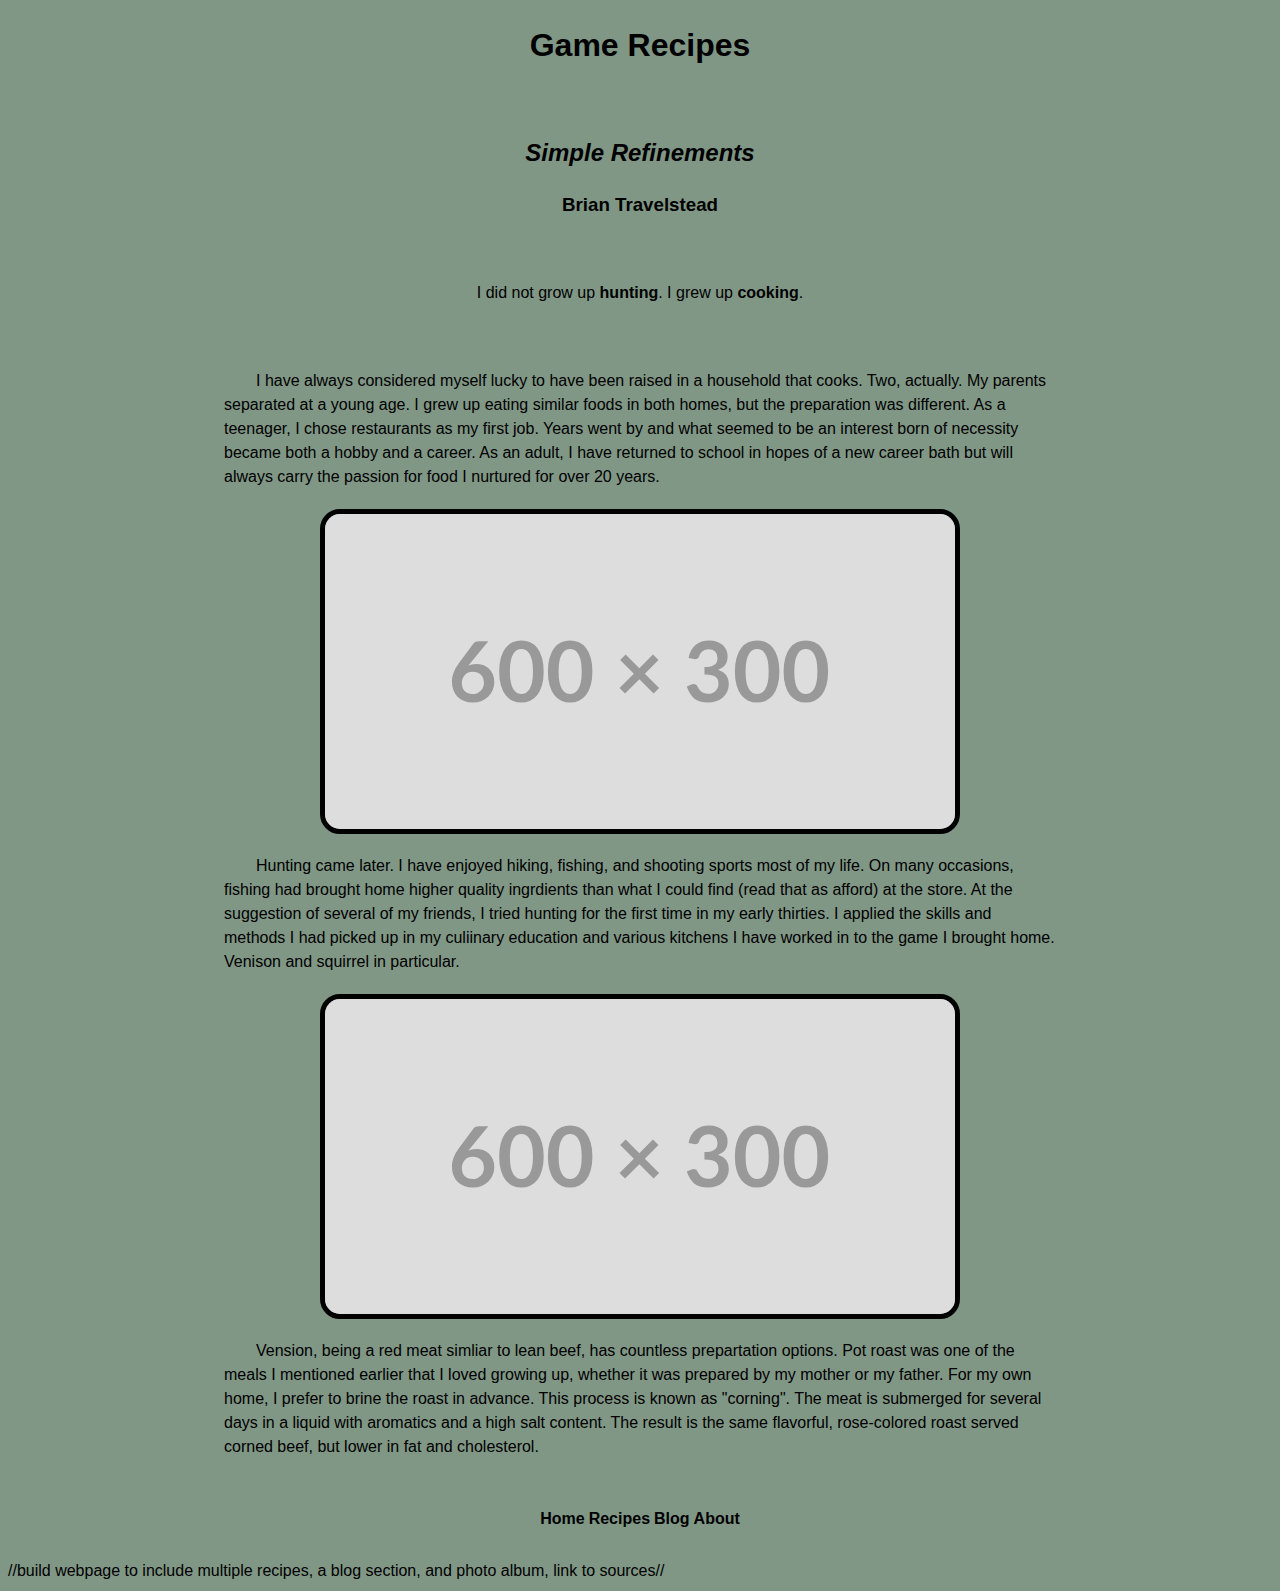
<file: index.html>
<!DOCTYPE html>
<html>
    <head>
        <meta charset="UTF-8">
        <meta name="viewport" content="width=device-width, initial-scale=1">  
        <title>Recipe Webpage</title>
            <link rel="stylesheet" href="style.css">
    </head>
    <body>
        <h1>Game Recipes</h1><br>
        <h2>Simple Refinements</h2>
        <h3>Brian Travelstead</h3>
        <br>    
        <div>I did not grow up <b>hunting</b>. I grew up <b>cooking</b>.</div>
        <br>
        <p>I have always considered myself lucky to have been raised in a household that cooks. Two, actually. My parents separated at a young age. I grew up eating similar foods in both homes, but the preparation was different. As a teenager, I chose restaurants as my first job. Years went by and what seemed to be an interest born of necessity became both a hobby and a career. As an adult, I have returned to school in hopes of a new career bath but will always carry the passion for food I nurtured for over 20 years. 
        </p>

        <img src="600x300.svg" alt="field in front of ground blind">

        <p>Hunting came later. I have enjoyed hiking, fishing, and shooting sports most of my life. On many occasions, fishing had brought home higher quality ingrdients than what I could find (read that as afford) at the store. At the suggestion of several of my friends, I tried hunting for the first time in my early thirties. I applied the skills and methods I had picked up in my culiinary education and various kitchens I have worked in to the game I brought home. Venison and squirrel in particular.</p>


        <img src="600x300.svg" alt="image of knife and ceramic">

        <p>Vension, being a red meat simliar to lean beef, has countless prepartation options. Pot roast was one of the meals I mentioned earlier that I loved growing up, whether it was prepared by my mother or my father. For my own home, I prefer to brine the roast in advance. This process is known as "corning". The meat is submerged for several days in a liquid with aromatics and a high salt content. The result is the same flavorful, rose-colored roast served corned beef, but lower in fat and cholesterol.</p>

        <table>
            <th>Home</th>
            <th>Recipes</th>
            <th>Blog</th>
            <th>About</th>
        </table>


//build webpage to include multiple recipes, a blog section, and photo album, link to sources//


    </body>
</html>
</file>
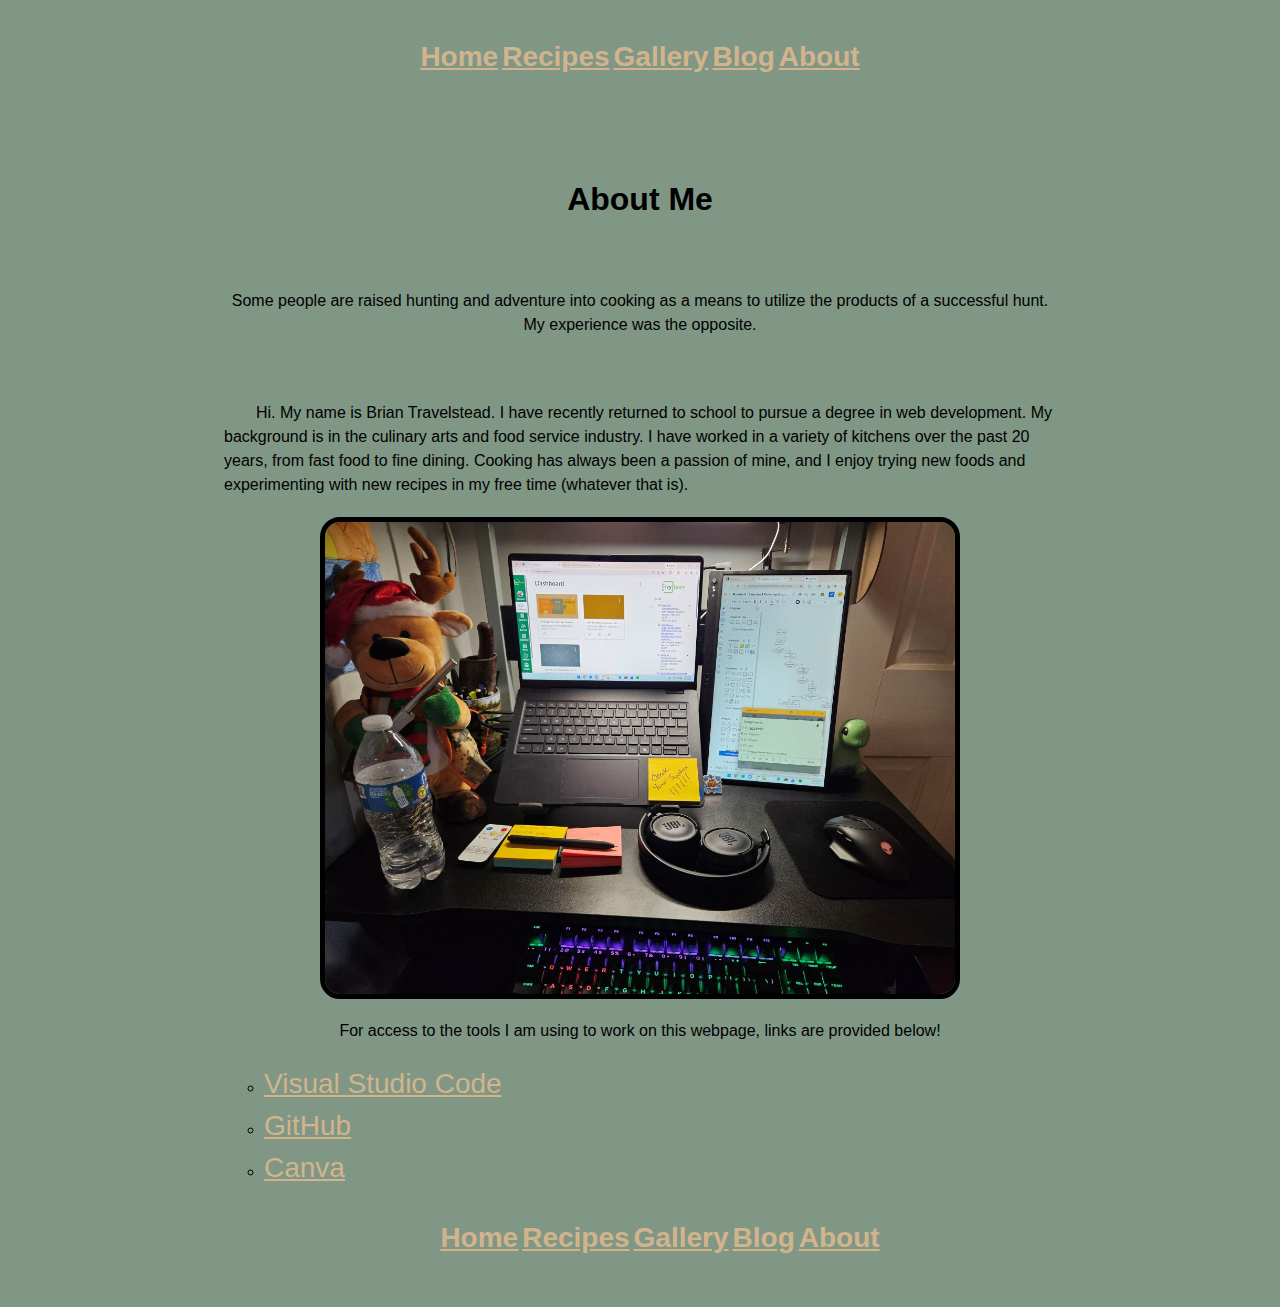
<file: about.html>
<!DOCTYPE html>
<html lang="en">
    <head>
        <meta charset="UTF-8">
        <meta name="viewport" content="width=device-width, initial-scale=1">  
        <title>About</title>
            <link rel="stylesheet" href="style.css">
    </head>
    <body>
        <header>
              <nav>
                <table>
                    <th><a href="index.html">Home</a></th>
                    <th><a href="cornedvenison.html">Recipes</a></th>
                    <th><a href="photos.html">Gallery</a></th>
                    <th><a href="blog.html">Blog</a></th>
                    <th><a href="about.html">About</a></th>
                </table>
            </nav>
            
            <br>
            <br>

            <h1>About Me</h1><br>
        </header>
        <div>Some people are raised hunting and adventure into cooking as a means to utilize the products of a successful hunt. My experience was the opposite.</div>
        <br>
        <p>Hi. My name is Brian Travelstead. I have recently returned to school to pursue a degree in web development. My background is in the culinary arts and food service industry. I have worked in a variety of kitchens over the past 20 years, from fast food to fine dining. Cooking has always been a passion of mine, and I enjoy trying new foods and experimenting with new recipes in my free time (whatever that is).
        </p>

        <img src="deskwithxmasdecor1200.jpg" alt="a small desk with a laptop, a monitor, and a stuffed deer with a santa hat and shotgun">

        <div>For access to the tools I am using to work on this webpage, links are provided below!</div>

        <ul>
            <li><a href="https://code.visualstudio.com/">Visual Studio Code</a></li>
            <li><a href="https://github.com/">GitHub</a></li>
            <li><a href="https://https://www.canva.com/">Canva</a></li>

       <nav>
            <table>
                <th><a href="index.html">Home</a></th>
                <th><a href="cornedvenison.html">Recipes</a></th>
                <th><a href="photos.html">Gallery</a></th>
                <th><a href="blog.html">Blog</a></th>
                <th><a href="about.html">About</a></th>
            </table>
        </nav>
    </body>
</html>
</file>
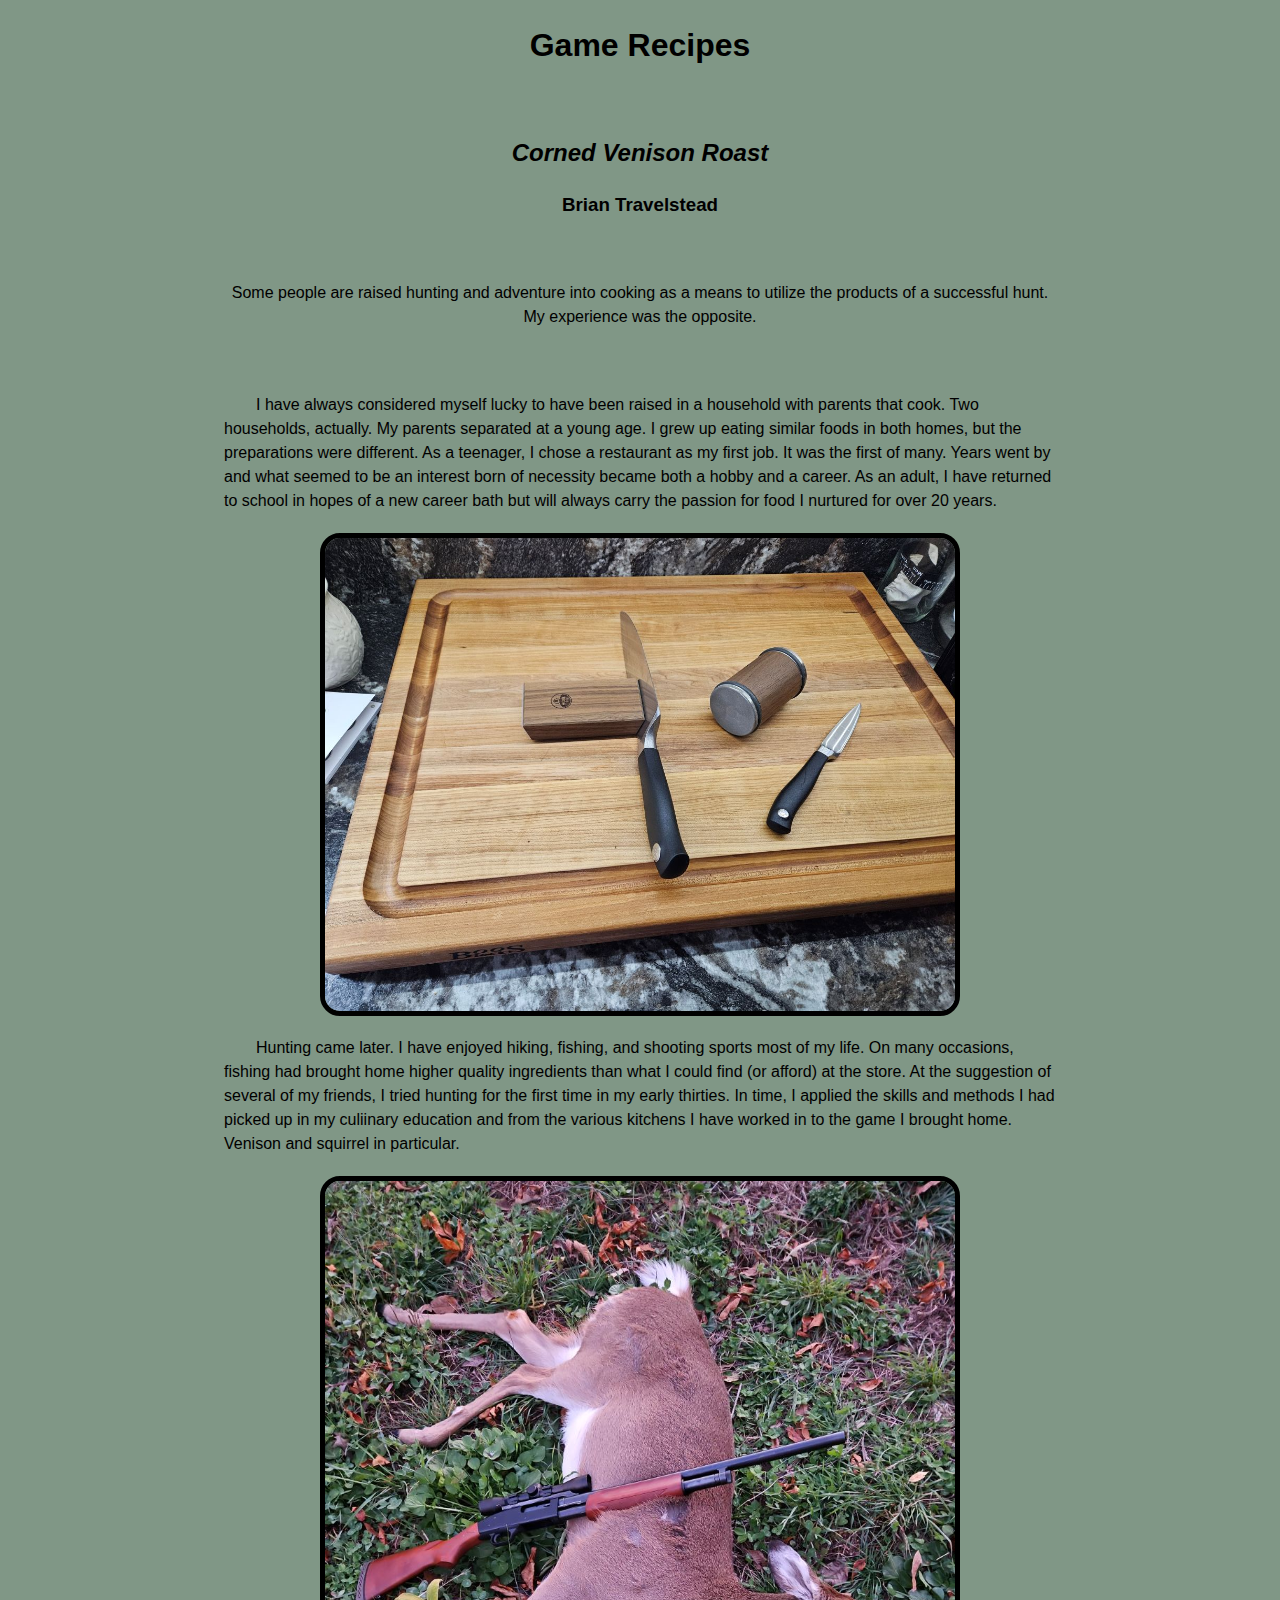
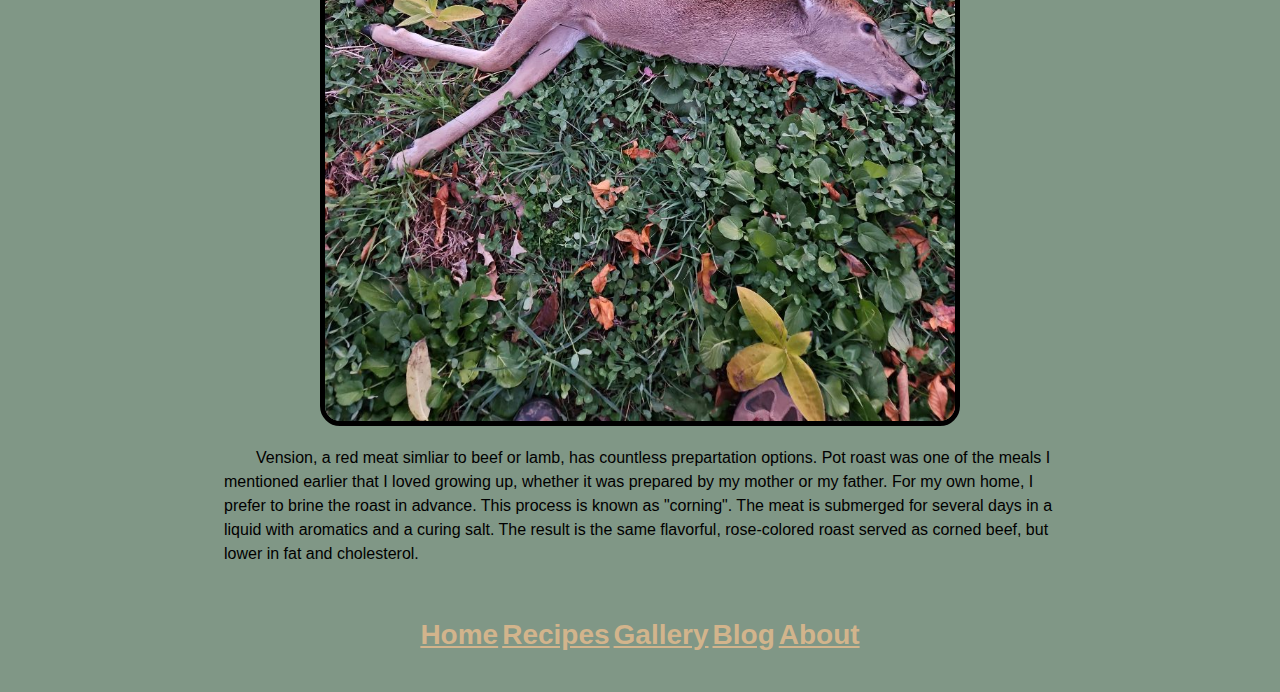
<file: blog.html>
<!DOCTYPE html>
<html lang="en">
    <head>
        <meta charset="UTF-8">
        <meta name="viewport" content="width=device-width, initial-scale=1">  
        <title>Blog</title>
            <link rel="stylesheet" href="style.css">
    </head>
    <body>
        <header>
            <h1>Game Recipes</h1><br>
            <h2>Corned Venison Roast</h2>
            <h3>Brian Travelstead</h3>
            <br>    
        </header>
        <div>Some people are raised hunting and adventure into cooking as a means to utilize the products of a successful hunt. My experience was the opposite.</div>
        <br>
        <p>I have always considered myself lucky to have been raised in a household with parents that cook. Two households, actually. My parents separated at a young age. I grew up eating similar foods in both homes, but the preparations were different. As a teenager, I chose a restaurant as my first job. It was the first of many. Years went by and what seemed to be an interest born of necessity became both a hobby and a career. As an adult, I have returned to school in hopes of a new career bath but will always carry the passion for food I nurtured for over 20 years. 
        </p>

        <img src="sharpenknives1200.jpg" alt="image of two knives and sharpener">

        <p>Hunting came later. I have enjoyed hiking, fishing, and shooting sports most of my life. On many occasions, fishing had brought home higher quality ingredients than what I could find (or afford) at the store. At the suggestion of several of my friends, I tried hunting for the first time in my early thirties. In time, I applied the skills and methods I had picked up in my culiinary education and from the various kitchens I have worked in to the game I brought home. Venison and squirrel in particular.</p>


        <img src="deershotgun1200.jpg" alt="shotgun resting against deer">

        <p>Vension, a red meat simliar to beef or lamb, has countless prepartation options. Pot roast was one of the meals I mentioned earlier that I loved growing up, whether it was prepared by my mother or my father. For my own home, I prefer to brine the roast in advance. This process is known as "corning". The meat is submerged for several days in a liquid with aromatics and a curing salt. The result is the same flavorful, rose-colored roast served as corned beef, but lower in fat and cholesterol.</p>
<nav>
            <table>
                <th><a href="index.html">Home</a></th>
                <th><a href="cornedvenison.html">Recipes</a></th>
                <th><a href="photos.html">Gallery</a></th>
                <th><a href="blog.html">Blog</a></th>
                <th><a href="about.html">About</a></th>
            </table>
        </nav>
    </body>
</html>
</file>
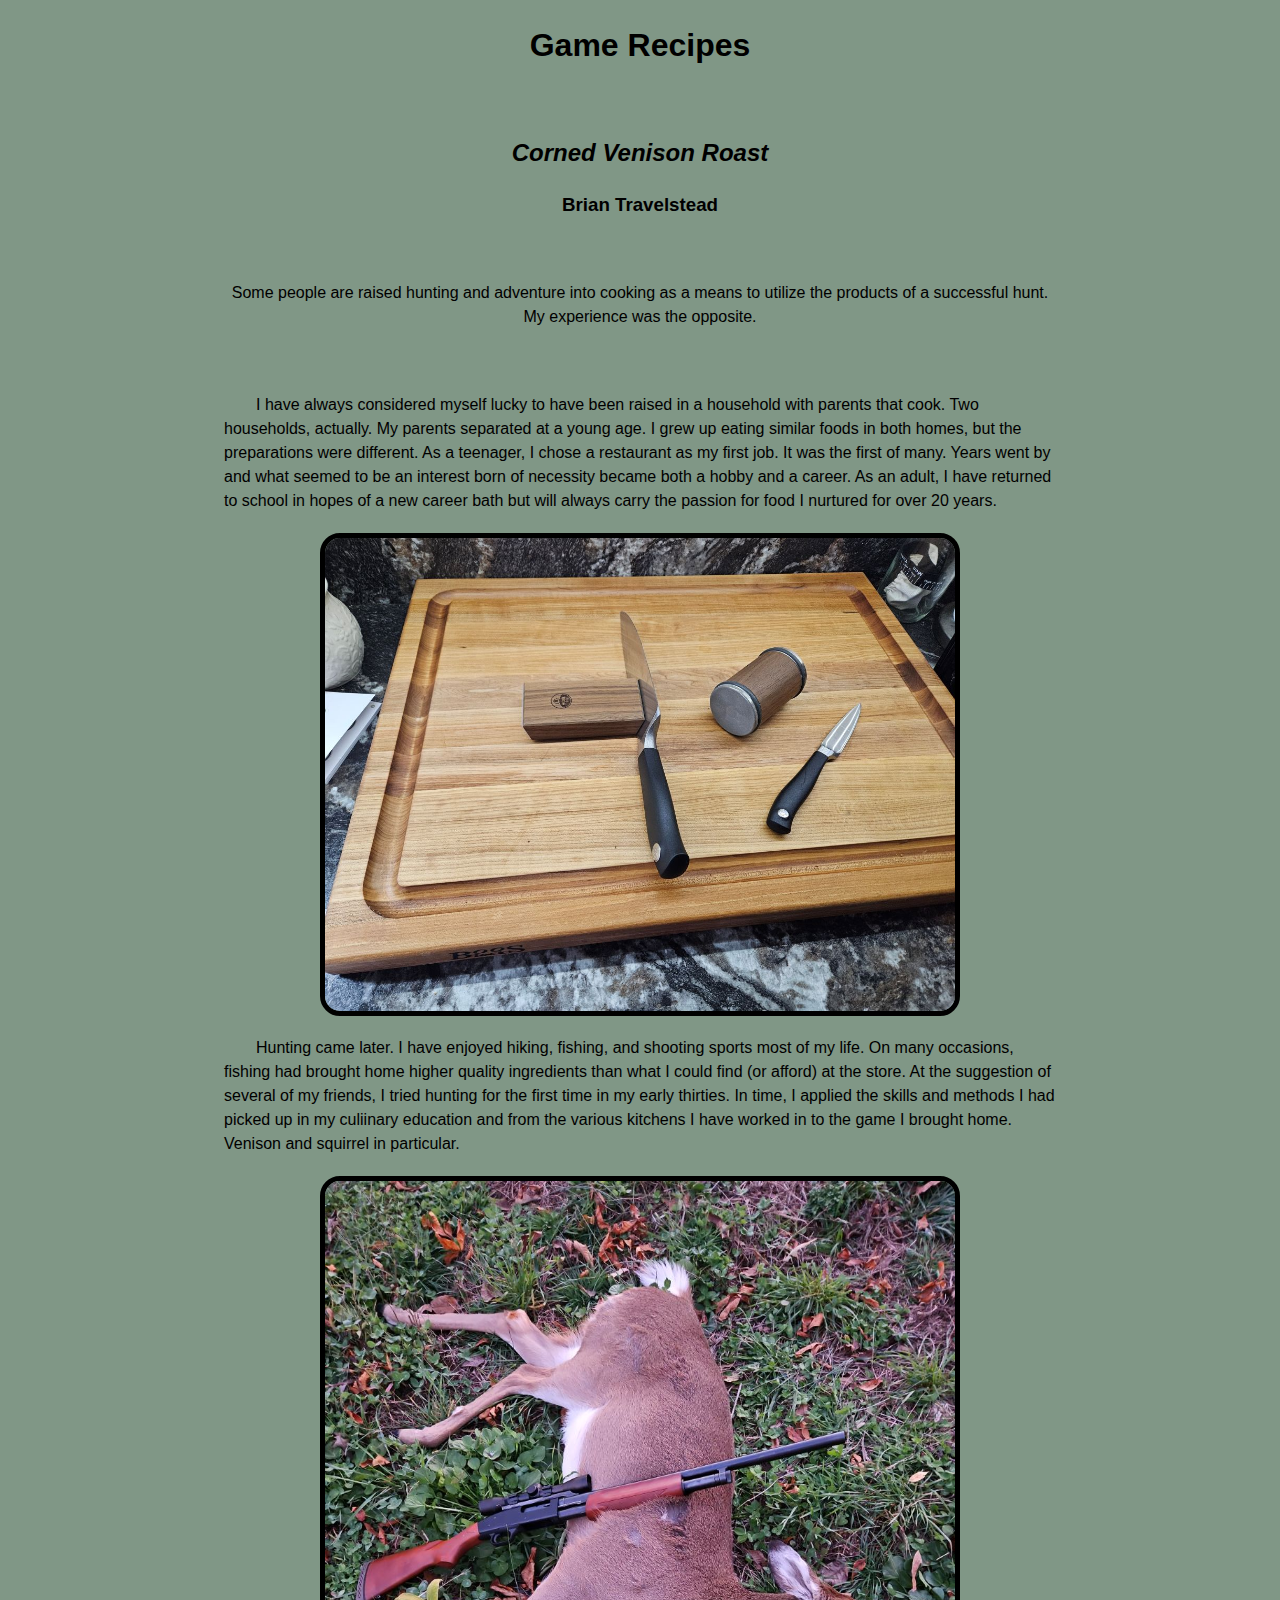
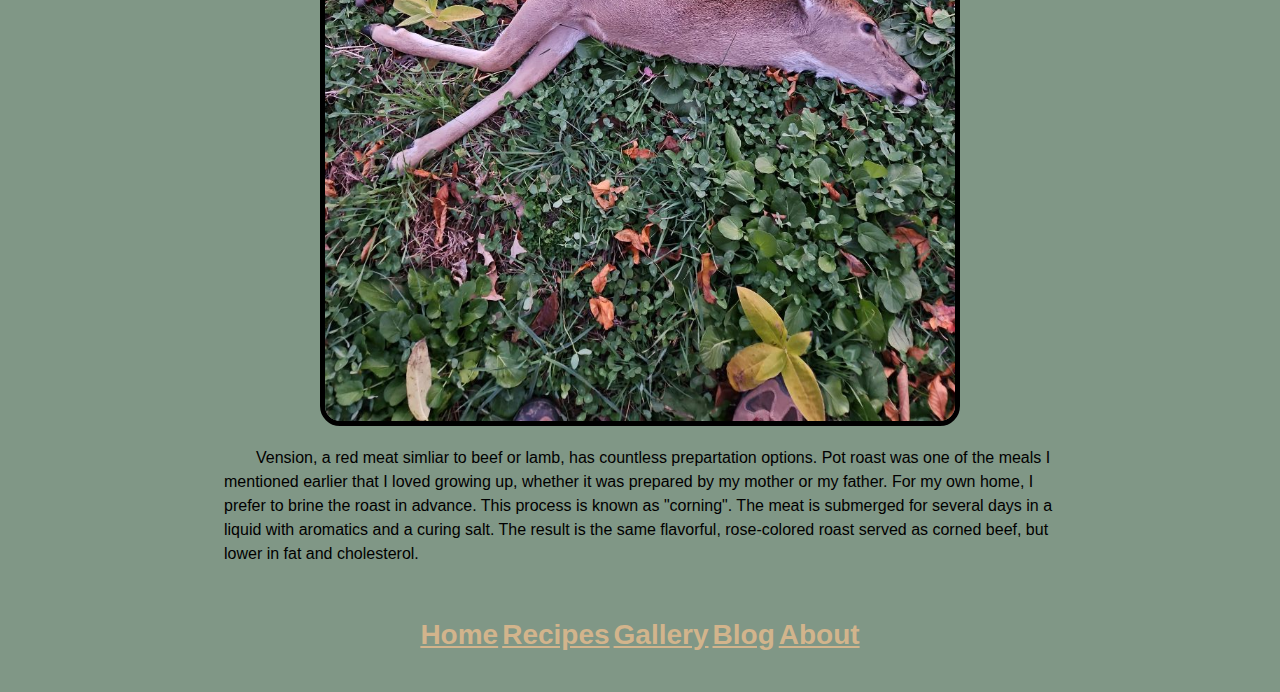
<file: cornedvenison.html>
<!DOCTYPE html>
<html lang="en">
    <head>
        <meta charset="UTF-8">
        <meta name="viewport" content="width=device-width, initial-scale=1">  
        <title>Corned Venison Roast</title>
            <link rel="stylesheet" href="style.css">
    </head>
    <body>
        <header>
            <h1>Game Recipes</h1><br>
            <h2>Corned Venison Roast</h2>
            <h3>Brian Travelstead</h3>
            <br>    
        </header>
        <div>Some people are raised hunting and adventure into cooking as a means to utilize the products of a successful hunt. My experience was the opposite.</div>
        <br>
        <p>I have always considered myself lucky to have been raised in a household with parents that cook. Two households, actually. My parents separated at a young age. I grew up eating similar foods in both homes, but the preparations were different. As a teenager, I chose a restaurant as my first job. It was the first of many. Years went by and what seemed to be an interest born of necessity became both a hobby and a career. As an adult, I have returned to school in hopes of a new career bath but will always carry the passion for food I nurtured for over 20 years. 
        </p>

        <img src="sharpenknives1200.jpg" alt="image of two knives and sharpener">

        <p>Hunting came later. I have enjoyed hiking, fishing, and shooting sports most of my life. On many occasions, fishing had brought home higher quality ingredients than what I could find (or afford) at the store. At the suggestion of several of my friends, I tried hunting for the first time in my early thirties. In time, I applied the skills and methods I had picked up in my culiinary education and from the various kitchens I have worked in to the game I brought home. Venison and squirrel in particular.</p>


        <img src="deershotgun1200.jpg" alt="shotgun resting against deer">

        <p>Vension, a red meat simliar to beef or lamb, has countless prepartation options. Pot roast was one of the meals I mentioned earlier that I loved growing up, whether it was prepared by my mother or my father. For my own home, I prefer to brine the roast in advance. This process is known as "corning". The meat is submerged for several days in a liquid with aromatics and a curing salt. The result is the same flavorful, rose-colored roast served as corned beef, but lower in fat and cholesterol.</p>
<nav>
            <table>
                <th><a href="index.html">Home</a></th>
                <th><a href="cornedvenison.html">Recipes</a></th>
                <th><a href="photos.html">Gallery</a></th>
                <th><a href="blog.html">Blog</a></th>
                <th><a href="about.html">About</a></th>
            </table>
        </nav>
    </body>
</html>
</file>
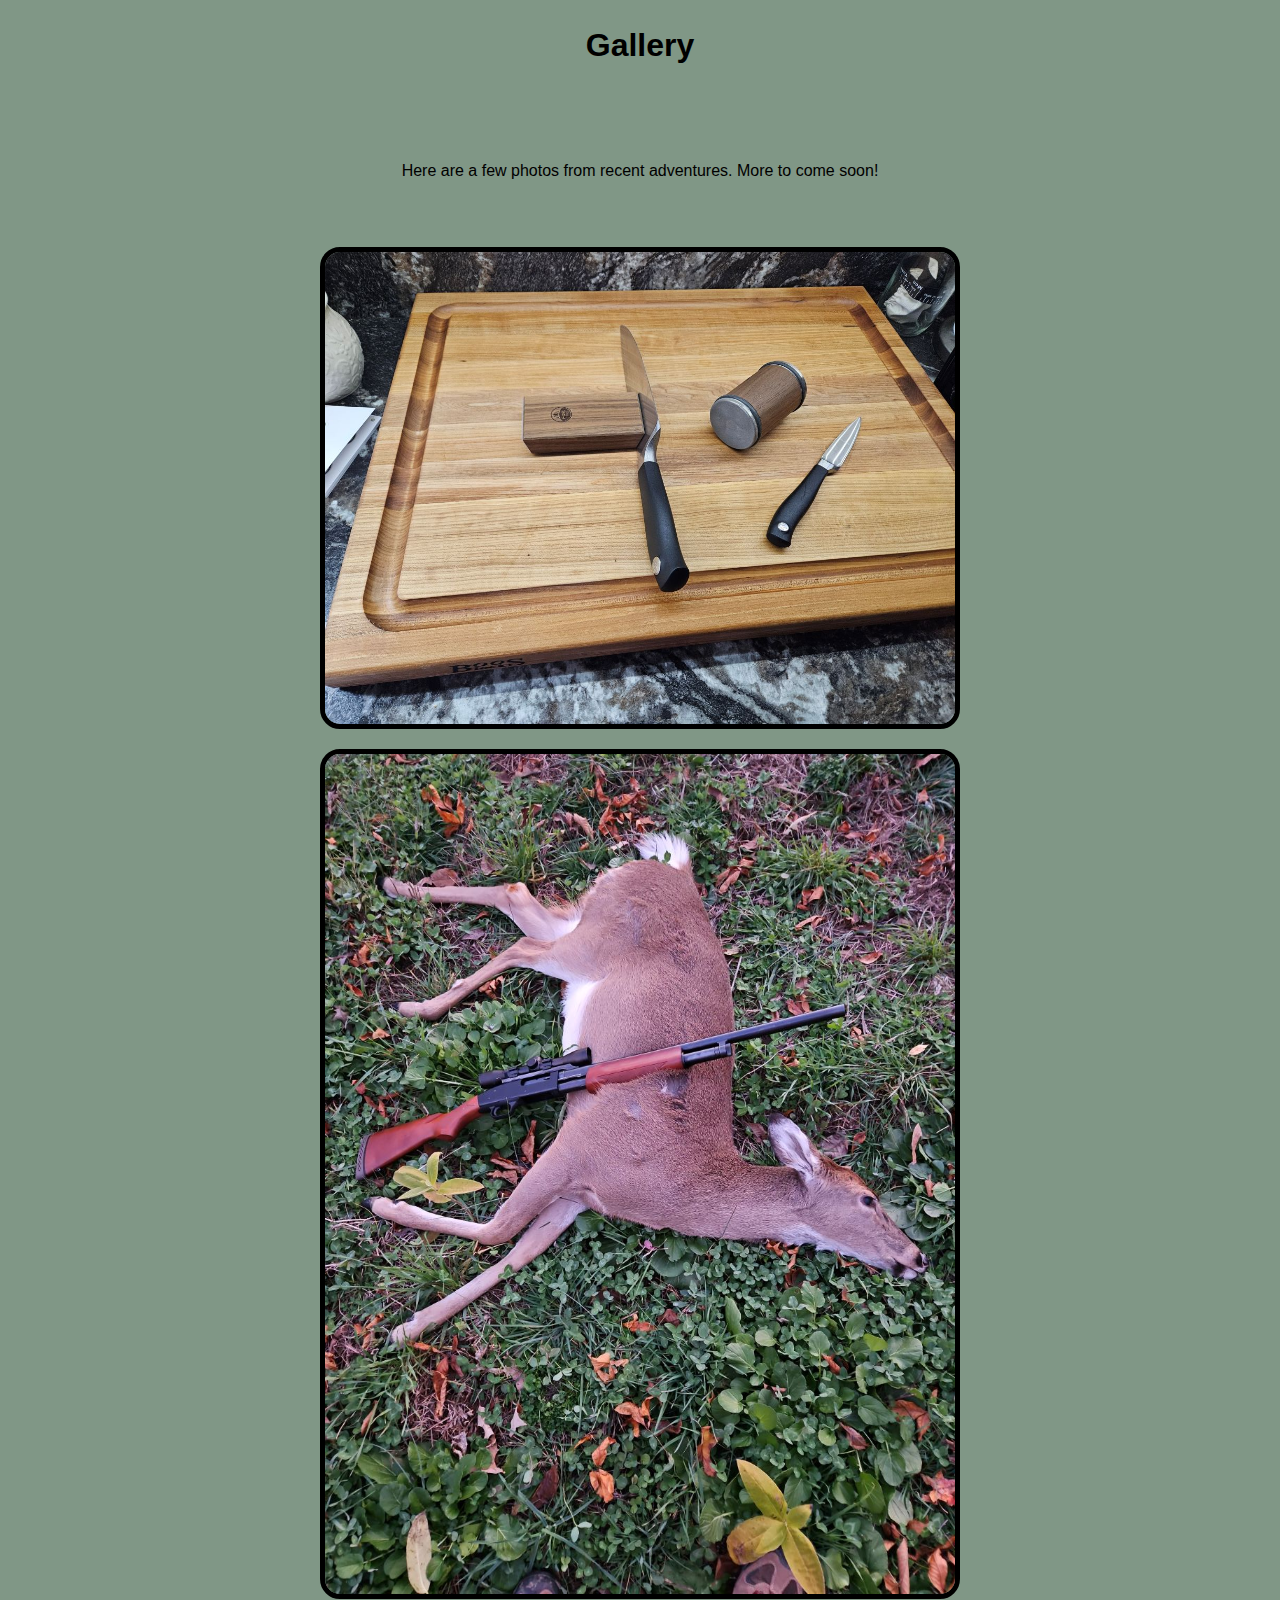
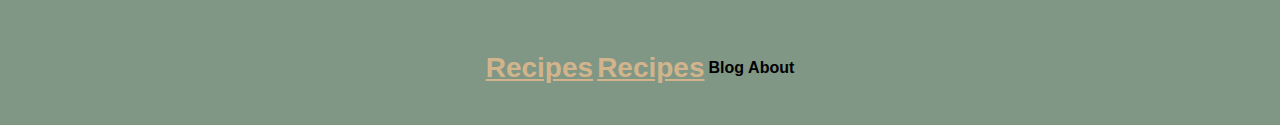
<file: gallery.html>
<!DOCTYPE html>
<html lang="en">
    <head>
        <meta charset="UTF-8">
        <meta name="viewport" content="width=device-width, initial-scale=1">  
        <title>Recipe Webpage</title>
            <link rel="stylesheet" href="style.css">
    </head>
    <body>
        <header>
            <h1>Gallery</h1>
            <br>
            <br>    
        </header>
        <div>Here are a few photos from recent adventures. More to come soon!</div>
        <br>
        
        <img src="sharpenknives1200.jpg" alt="image of two knives and sharpener">

        <img src="deershotgun1200.jpg" alt="shotgun resting against deer">

        <nav>
            <table>
                <th><a href="index.html">Recipes</a></th>
                <th><a href="cornedvenison.html">Recipes</a></th>
                <th>Blog</th>
                <th>About</th>
            </table>
        </nav>
    </body>
</html>
</file>
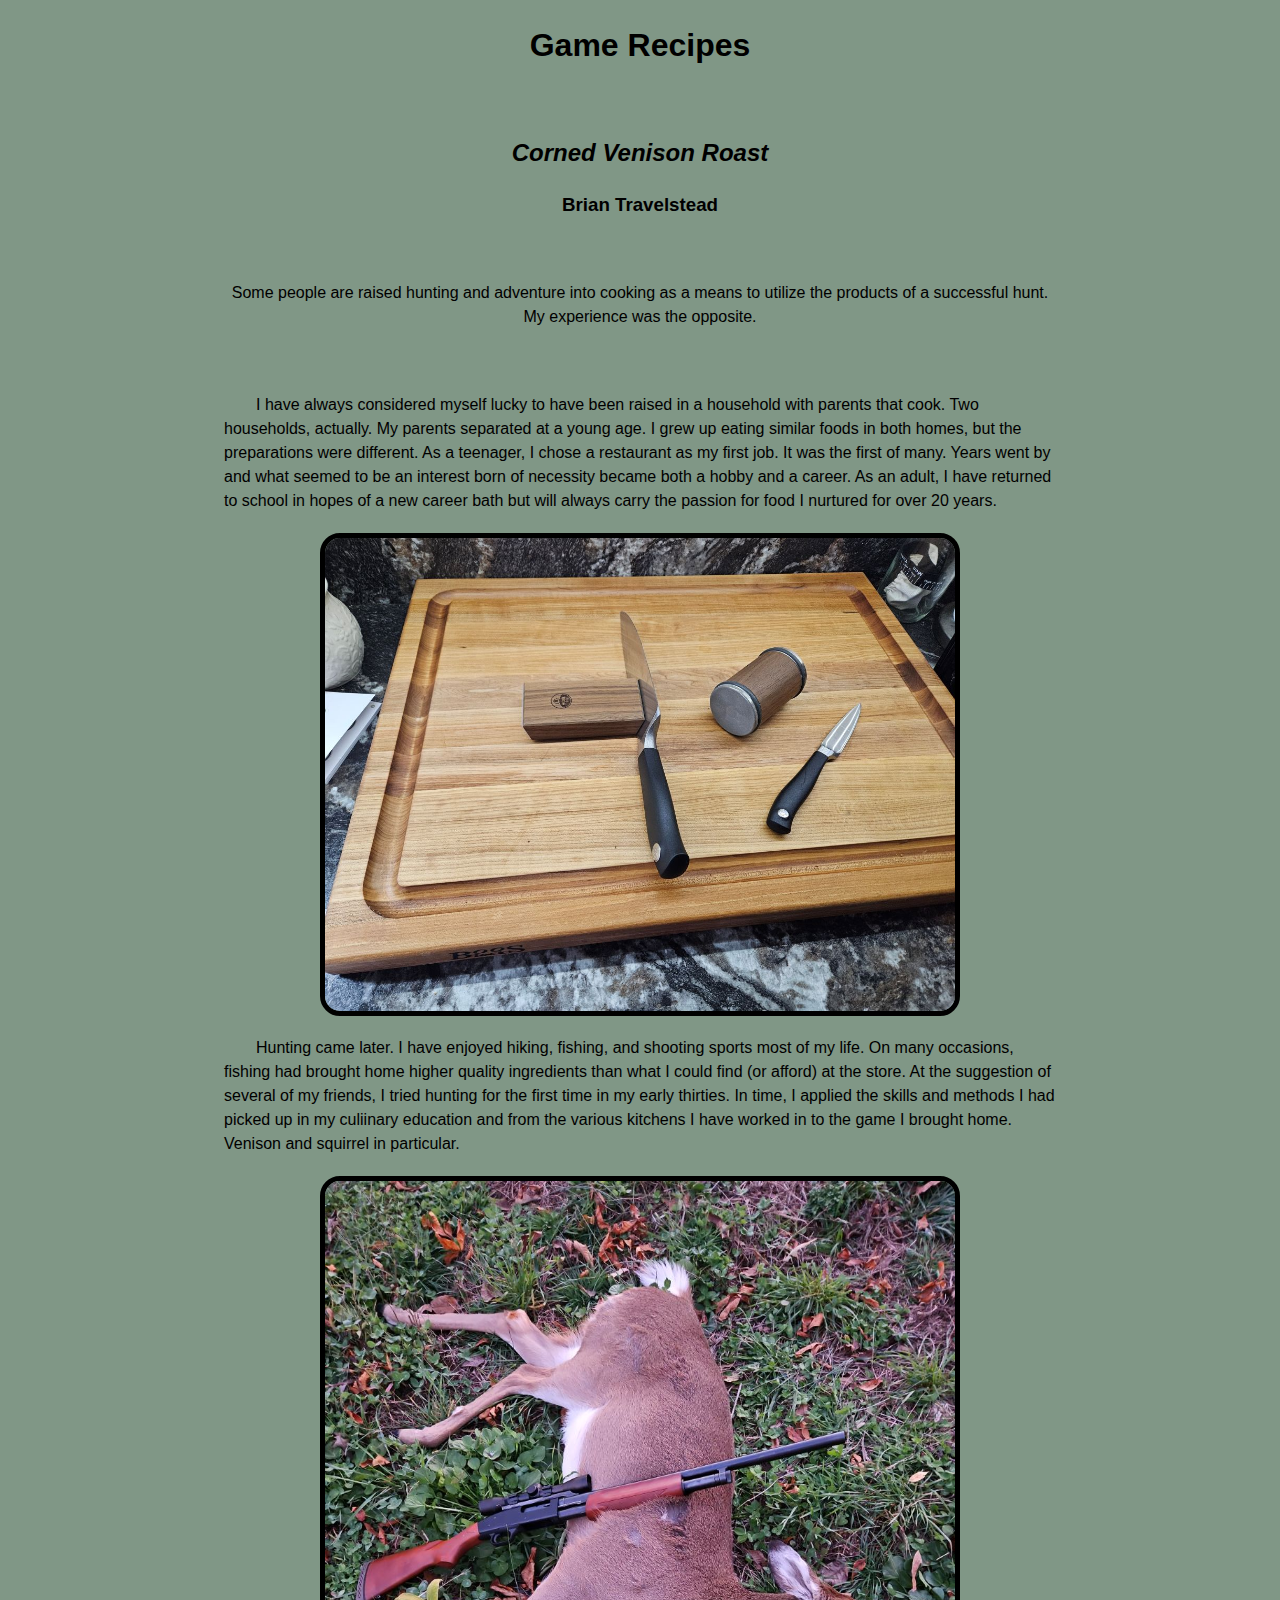
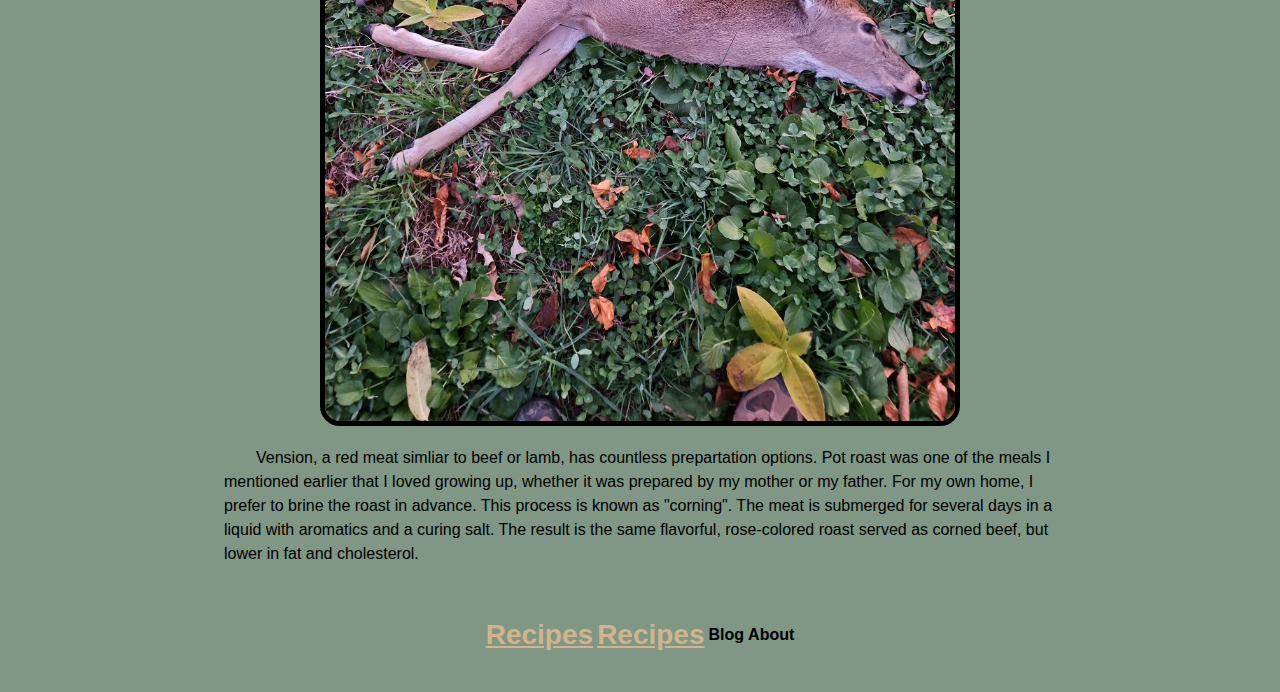
<file: home.html>
<!DOCTYPE html>
<html lang="en">
    <head>
        <meta charset="UTF-8">
        <meta name="viewport" content="width=device-width, initial-scale=1">  
        <title>Recipe Webpage</title>
            <link rel="stylesheet" href="style.css">
    </head>
    <body>
        <header>
            <h1>Game Recipes</h1><br>
            <h2>Corned Venison Roast</h2>
            <h3>Brian Travelstead</h3>
            <br>    
        </header>
        <div>Some people are raised hunting and adventure into cooking as a means to utilize the products of a successful hunt. My experience was the opposite.</div>
        <br>
        <p>I have always considered myself lucky to have been raised in a household with parents that cook. Two households, actually. My parents separated at a young age. I grew up eating similar foods in both homes, but the preparations were different. As a teenager, I chose a restaurant as my first job. It was the first of many. Years went by and what seemed to be an interest born of necessity became both a hobby and a career. As an adult, I have returned to school in hopes of a new career bath but will always carry the passion for food I nurtured for over 20 years. 
        </p>

        <img src="sharpenknives1200.jpg" alt="image of two knives and sharpener">

        <p>Hunting came later. I have enjoyed hiking, fishing, and shooting sports most of my life. On many occasions, fishing had brought home higher quality ingredients than what I could find (or afford) at the store. At the suggestion of several of my friends, I tried hunting for the first time in my early thirties. In time, I applied the skills and methods I had picked up in my culiinary education and from the various kitchens I have worked in to the game I brought home. Venison and squirrel in particular.</p>


        <img src="deershotgun1200.jpg" alt="shotgun resting against deer">

        <p>Vension, a red meat simliar to beef or lamb, has countless prepartation options. Pot roast was one of the meals I mentioned earlier that I loved growing up, whether it was prepared by my mother or my father. For my own home, I prefer to brine the roast in advance. This process is known as "corning". The meat is submerged for several days in a liquid with aromatics and a curing salt. The result is the same flavorful, rose-colored roast served as corned beef, but lower in fat and cholesterol.</p>

        <nav>
            <table>
                <th><a href="index.html">Recipes</a></th>
                <th><a href="cornedvenison.html">Recipes</a></th>
                <th>Blog</th>
                <th>About</th>
            </table>
        </nav>
    </body>
</html>
</file>
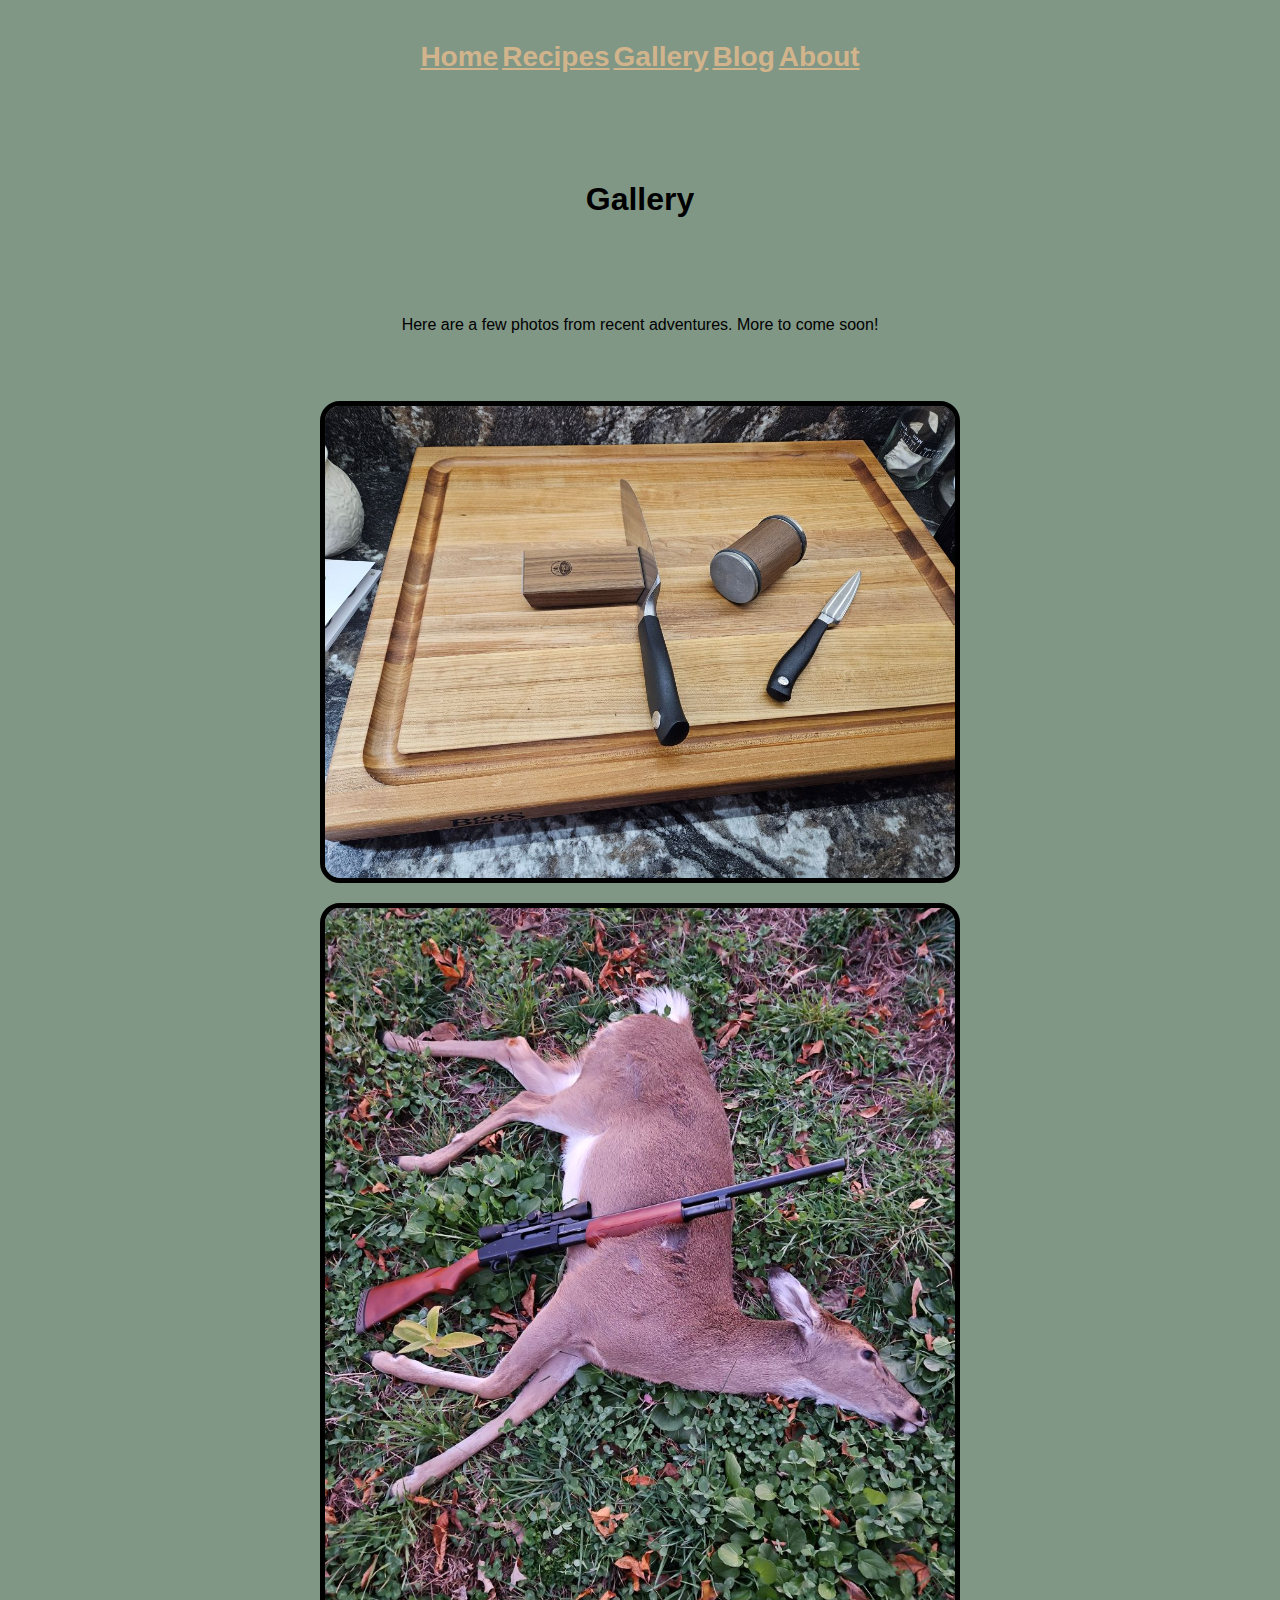
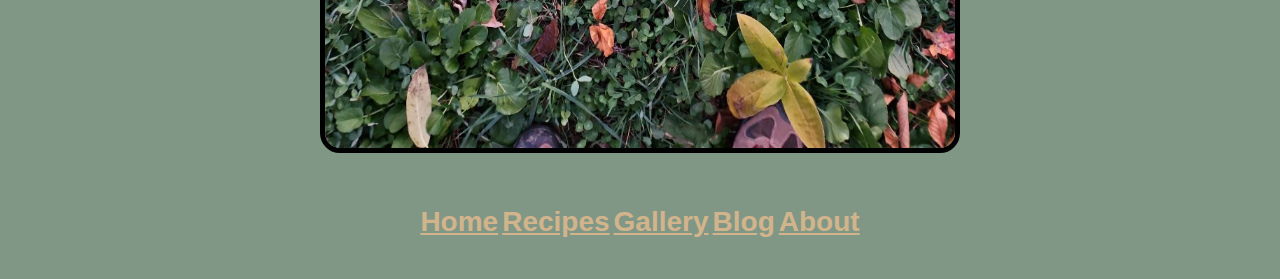
<file: photos.html>
<!DOCTYPE html>
<html lang="en">
    <head>
        <meta charset="UTF-8">
        <meta name="viewport" content="width=device-width, initial-scale=1">  
        <title>Photos</title>
            <link rel="stylesheet" href="style.css">
    </head>
    <body>
        <header>
              <nav>
                <table>
                    <th><a href="index.html">Home</a></th>
                    <th><a href="cornedvenison.html">Recipes</a></th>
                    <th><a href="photos.html">Gallery</a></th>
                    <th><a href="blog.html">Blog</a></th>
                    <th><a href="about.html">About</a></th>
                </table>
            </nav>
            
            <br>
            <br>

            <h1>Gallery</h1>
            <br>
            <br>    
        </header>
        <div>Here are a few photos from recent adventures. More to come soon!</div>
        <br>
        
        <img src="sharpenknives1200.jpg" alt="image of two knives and sharpener">

        <img src="deershotgun1200.jpg" alt="shotgun resting against deer">

        <nav>
            <table>
                <th><a href="index.html">Home</a></th>
                <th><a href="cornedvenison.html">Recipes</a></th>
                <th><a href="photos.html">Gallery</a></th>
                <th><a href="blog.html">Blog</a></th>
                <th><a href="about.html">About</a></th>
            </table>
        </nav>
    </body>
</html>
</file>
<file: style.css>
* {
    line-height: 150%;
    box-sizing: border-box
}
body {
    background-color: #809786;
    font-family: Arial, Helvetica, sans-serif;
    text-align: left;
}
h1, h2, h3 {
    text-align: center;
}
table {
    margin: auto;
    padding: 25px;
}
div {
    text-align: center;
    display: block;
    margin: 20px auto;
    width: 65vw;
}
p {
    text-indent: 2em;
    display: block;
    margin: 20px auto;
    width: 65vw;
}

img {
    display: block;
    margin: 20px auto;
    width: 50vw;
    border: 5px solid black;
    border-radius: 20px;
}

 a:link {
      color: tan; 
    }

    a:visited {
      color: orange; 
    }

    a:hover {
      color: orange; 
    }

    a:active {
      color: orange; 
    }
    a {
        font-size: 175%; ;
    }
h2 {
    font-style: italic;
}
ul {
    list-style-type: circle;
    text-align: left;
    display: block;
    margin: 20px auto;
    width: 65vw;
}
</file>
